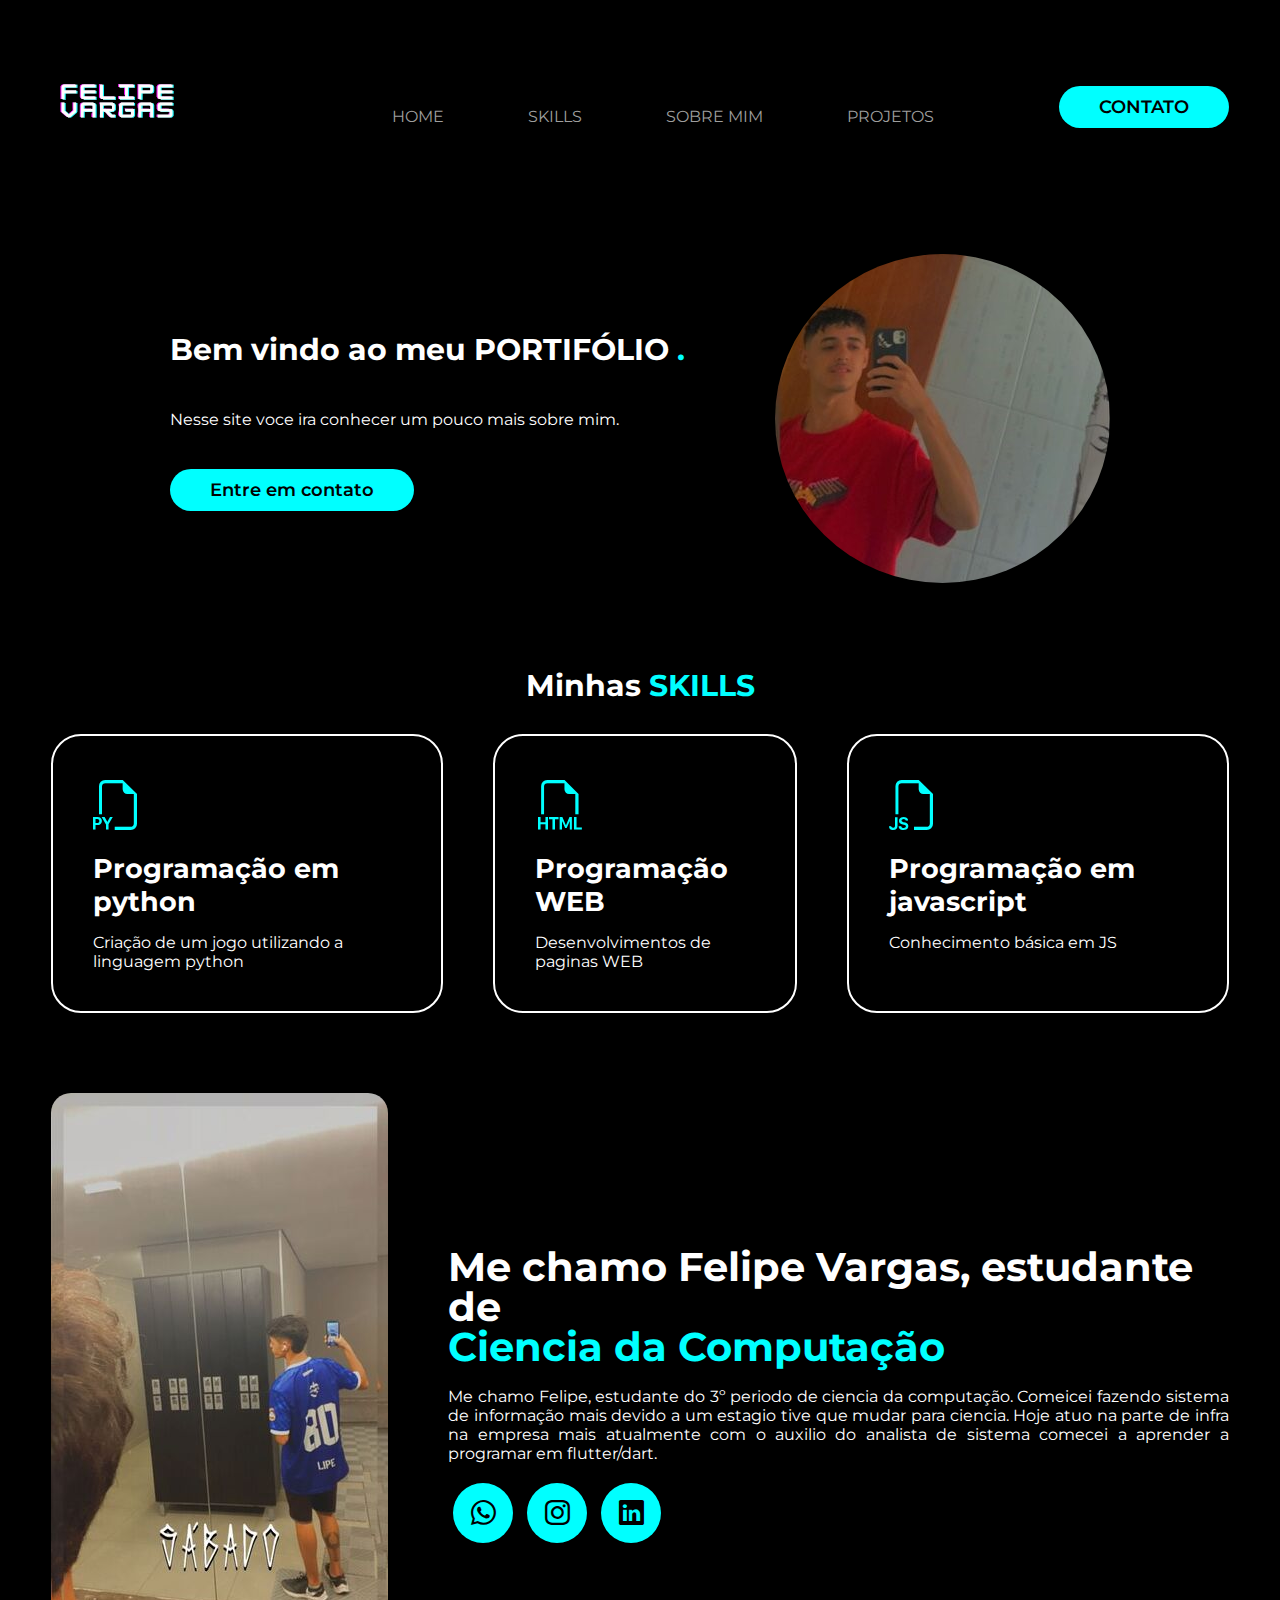
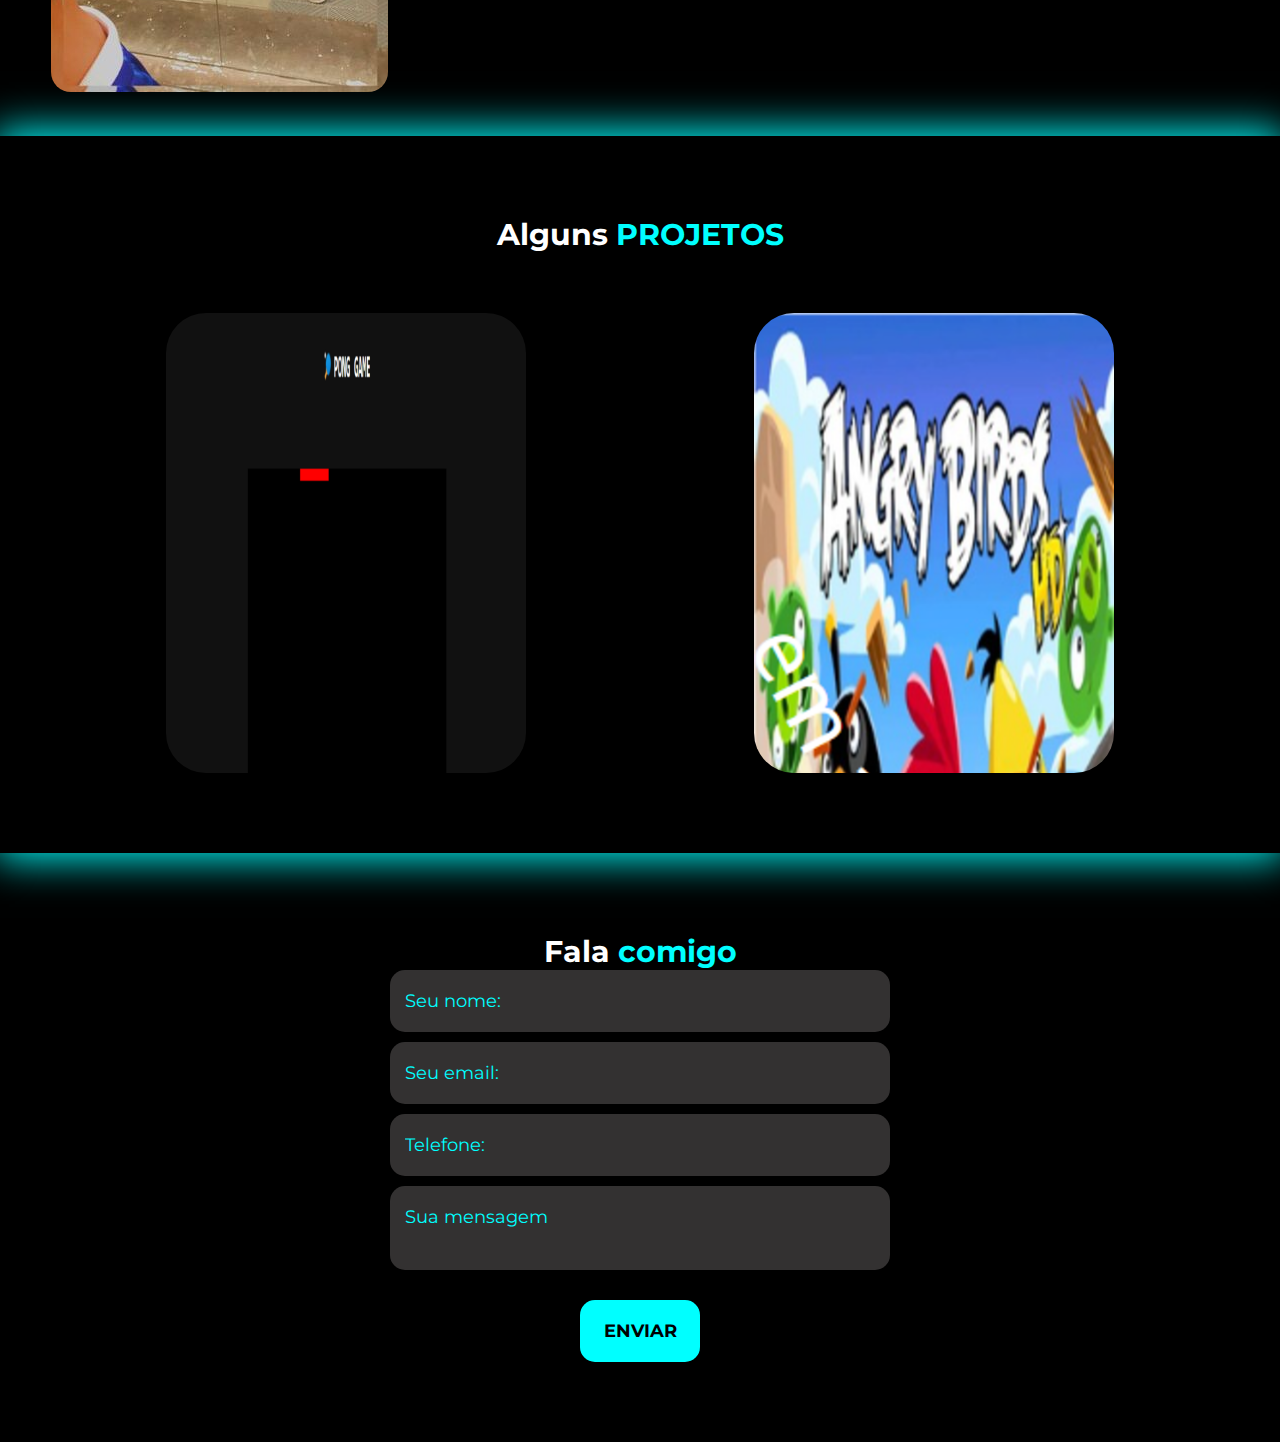
<file: index.html>
<!DOCTYPE html>
<html lang="pt-br">
<head>
    <meta charset="UTF-8">
    <meta name="viewport" content="width=device-width, initial-scale=1.0">
    <title>portifolio</title>
    <link rel="stylesheet" href="style.css">

    <link rel="preconnect" href="https://fonts.googleapis.com">
<link rel="preconnect" href="https://fonts.gstatic.com" crossorigin>
<link href="https://fonts.googleapis.com/css2?family=Montserrat:ital,wght@0,100..900;1,100..900&display=swap" rel="stylesheet">

<link rel="stylesheet" href="https://cdn.jsdelivr.net/npm/bootstrap-icons@1.11.3/font/bootstrap-icons.min.css">

</head>
<body>
<header>
    <div class="interface">
        <div class="logo">
            <a href="#">
                <img class="imagem" src="imagem/nome.png" alt="logo">
        </div><!--logo-->
        <nav class="menu-desk">
            <ul>
                <li><a href="#0">HOME</a></li>
                <li><a href="#1">SKILLS</a></li>
                <li><a href="#2">SOBRE MIM</a></li>
                <li><a href="#3">PROJETOS</a></li>
            </ul>
        </nav>
        <div class="btn">
            <a href="#4">
                <button>CONTATO</button>
            </a>
        </div>
    </div><!--interface-->
</header>

<main>
   <section id="0" class="topo-site">
    <div class="interface">
        <div class="flex">
            <div class="txt-topo-site">
                <h1>
                   Bem vindo ao meu PORTIFÓLIO <span>.</span> 
                </h1>
                <p>Nesse site voce ira conhecer um pouco mais sobre mim.</p>

                <div class="btn">
                    <a href="#">
                        <button>Entre em contato</button>
                    </a>
                </div>
            </div>
            <div class="img-topo-site">
                <img src="imagem/EU.jpg" alt="">
            </div><!--img topo-->
        </div><!--flex-->
    </div><!--interface-->
   </section> <!--topo site-->

   <section id="1" class="skills">
       <div class="interface">
        <h2 class="titulo">Minhas <span>SKILLS</span></h2>
            <div class="flex">
                <div class="especialidades-box">
                    <i class="bi bi-filetype-py"></i>
                    <h3>Programação em python</h3>
                    <p>Criação de um jogo utilizando a linguagem python</p>   
                </div>
                <div class="especialidades-box">
                    <i class="bi bi-filetype-html"></i>
                    <h3>Programação WEB</h3>
                    <p>Desenvolvimentos de paginas WEB</p>   
                </div>
                <div class="especialidades-box">
                    <i class="bi bi-filetype-js"></i>
                    <h3>Programação em javascript</h3>
                    <p>Conhecimento básica em JS</p>   
                </div>
            </div><!--flex-->
       </div><!--interface--> 
   </section><!--skills-->

   <section id="2" class="sobre">
        <div class="interface">
            <div class="flex">
                <div class="img-sobre">
                   <img src="imagem/eu-sobre.jpg" alt=""> 
                </div>
                <div class="txt-sobre">
                    <h2>Me chamo Felipe Vargas, estudante de <span>Ciencia da Computação</span></h2>
                    <p>Me chamo Felipe, estudante do 3º periodo de ciencia da computação. Comeicei fazendo sistema de informação mais devido a um estagio tive que mudar para ciencia. Hoje atuo na parte de infra na empresa mais atualmente com o auxilio do analista de sistema comecei a aprender a programar em flutter/dart.</p>
                    <div class="btn-social">
                       <a href="https://wa.me/+5527988793204" target="_blank"><button><i class="bi bi-whatsapp"></i></button></a> 
                       <a href="https://www.instagram.com/lipe_salino/" target="_blank"><button><i class="bi bi-instagram"></i></button></a> 
                       <a href="https://www.linkedin.com/in/felipe-vargas-do-espirito-santo-salino-21505025a" target="_blank"><button><i class="bi bi-linkedin"></i></button></a>
                    </div>
                </div>

            </div>
        </div>
   </section><!--sobre-->

   <section id="3" class="portifolio">
        <div class="interface">
            <h2 class="titulo">Alguns <span>PROJETOS</span></h2>
            <div class="flex">
                <div class="img-port" style="background-image: url(imagem/pong.png);">
                    <div class="overlay">Projeto 1<button><a href="https://github.com/Felipe-salino/js-pong" target="_blank">Clique aqui</a></button></div>
                </div>
                <div class="img-port" style="background-image: url(imagem/angry.png);">
                    <div class="overlay">Em andamento</div>
                </div>
            </div>
        </div>
   </section><!--portifolio-->

   <section id="4" class="formulario">
        <div class="interface">
            <h2 class="titulo">Fala <span>comigo</span></h2>

            <form action="">
                <input type="text" placeholder="Seu nome:" required>
                <input type="text" placeholder="Seu email:" required>
                <input type="text" placeholder="Telefone:">
                <textarea name="" id="" placeholder="Sua mensagem" required></textarea>
                <div class="btn-enviar"><input type="submit" value="ENVIAR"></div>

            </form>
        </div>
   </section><!--formulario-->
</main>
    
</body>
</html>
</file>
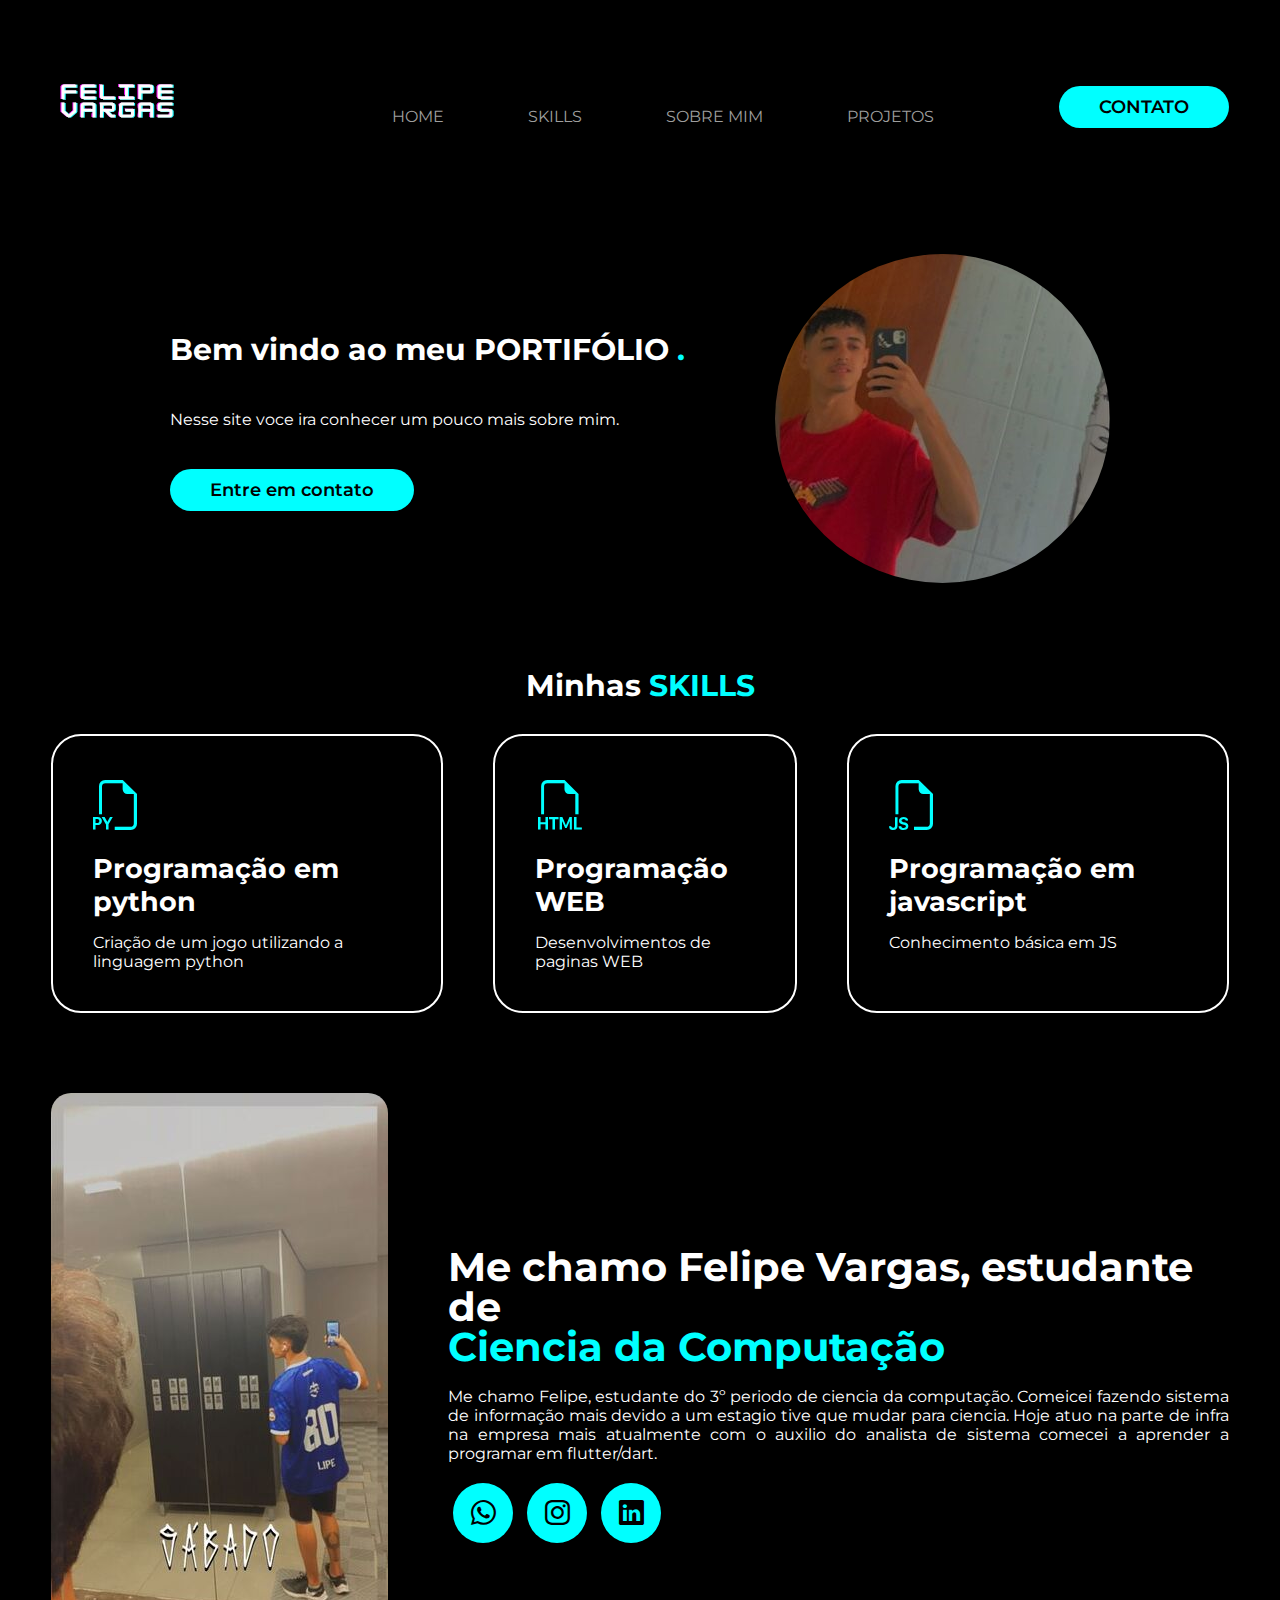
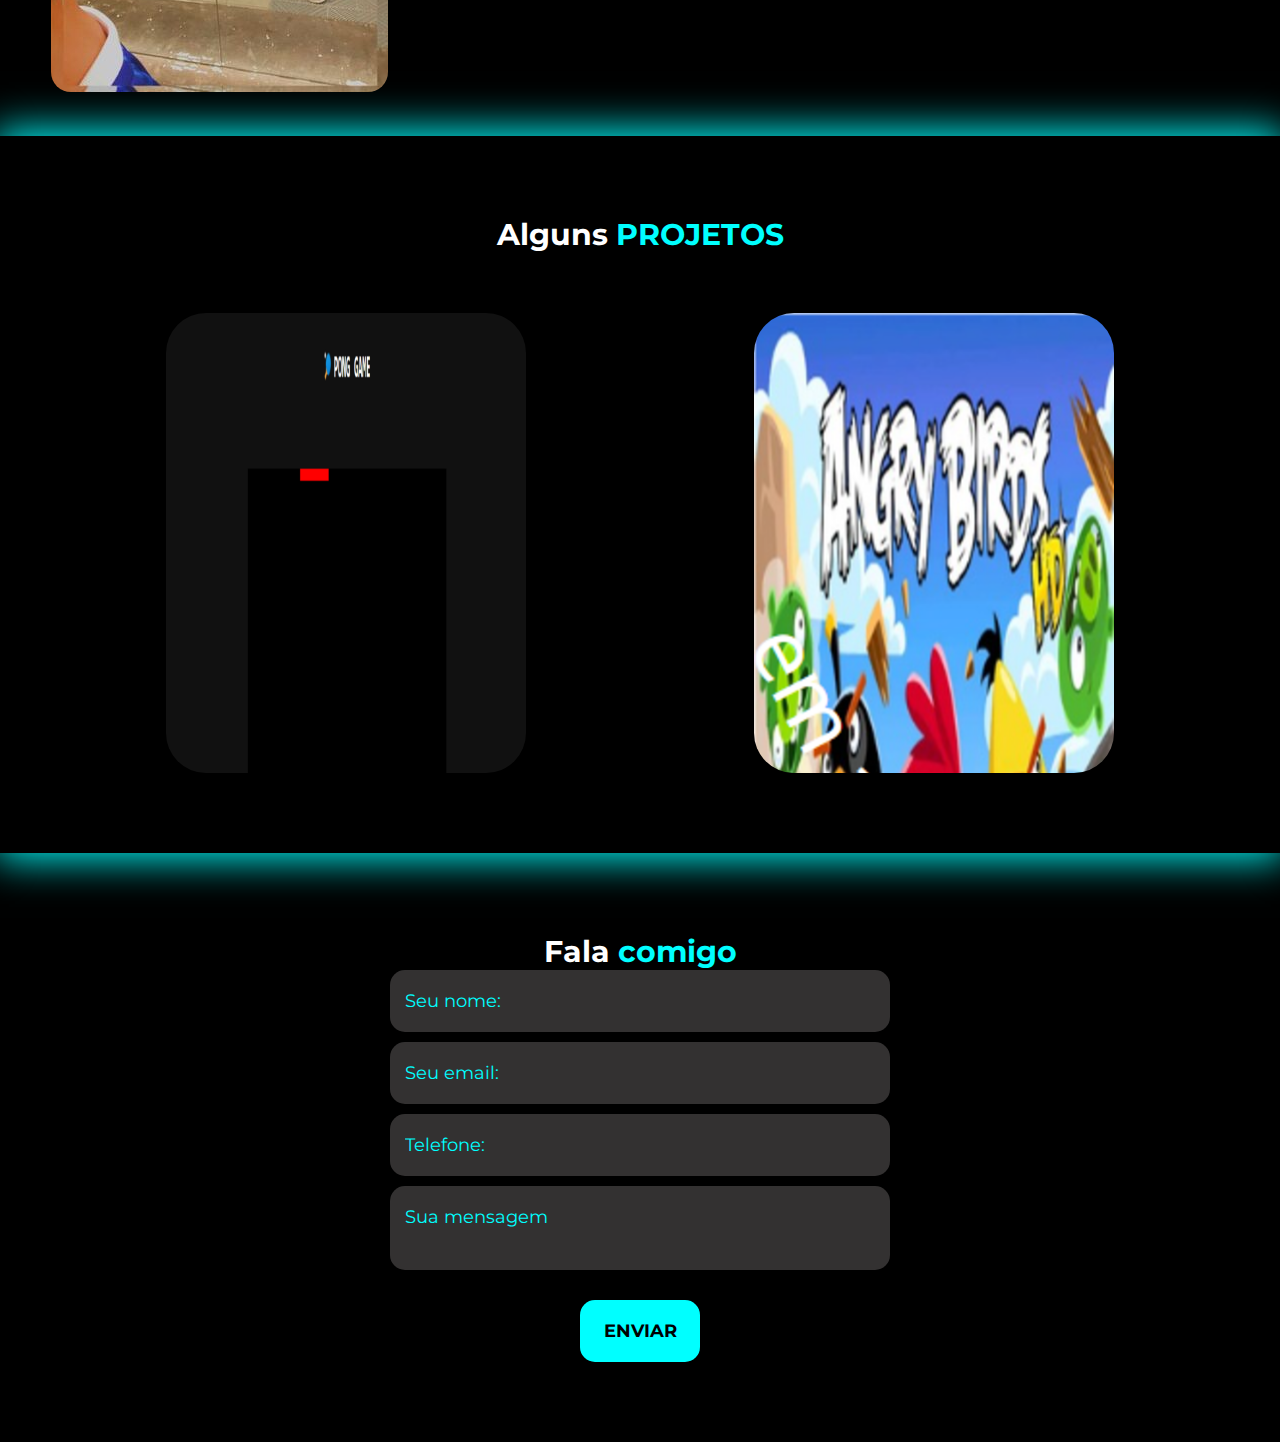
<file: portifolio/index.html>
<!DOCTYPE html>
<html lang="pt-br">
<head>
    <meta charset="UTF-8">
    <meta name="viewport" content="width=device-width, initial-scale=1.0">
    <title>portifolio</title>
    <link rel="stylesheet" href="style.css">

    <link rel="preconnect" href="https://fonts.googleapis.com">
<link rel="preconnect" href="https://fonts.gstatic.com" crossorigin>
<link href="https://fonts.googleapis.com/css2?family=Montserrat:ital,wght@0,100..900;1,100..900&display=swap" rel="stylesheet">

<link rel="stylesheet" href="https://cdn.jsdelivr.net/npm/bootstrap-icons@1.11.3/font/bootstrap-icons.min.css">

</head>
<body>
<header>
    <div class="interface">
        <div class="logo">
            <a href="#">
                <img class="imagem" src="imagem/nome.png" alt="logo">
        </div><!--logo-->
        <nav class="menu-desk">
            <ul>
                <li><a href="#0">HOME</a></li>
                <li><a href="#1">SKILLS</a></li>
                <li><a href="#2">SOBRE MIM</a></li>
                <li><a href="#3">PROJETOS</a></li>
            </ul>
        </nav>
        <div class="btn">
            <a href="#4">
                <button>CONTATO</button>
            </a>
        </div>
    </div><!--interface-->
</header>

<main>
   <section id="0" class="topo-site">
    <div class="interface">
        <div class="flex">
            <div class="txt-topo-site">
                <h1>
                   Bem vindo ao meu PORTIFÓLIO <span>.</span> 
                </h1>
                <p>Nesse site voce ira conhecer um pouco mais sobre mim.</p>

                <div class="btn">
                    <a href="#">
                        <button>Entre em contato</button>
                    </a>
                </div>
            </div>
            <div class="img-topo-site">
                <img src="imagem/EU.jpg" alt="">
            </div><!--img topo-->
        </div><!--flex-->
    </div><!--interface-->
   </section> <!--topo site-->

   <section id="1" class="skills">
       <div class="interface">
        <h2 class="titulo">Minhas <span>SKILLS</span></h2>
            <div class="flex">
                <div class="especialidades-box">
                    <i class="bi bi-filetype-py"></i>
                    <h3>Programação em python</h3>
                    <p>Criação de um jogo utilizando a linguagem python</p>   
                </div>
                <div class="especialidades-box">
                    <i class="bi bi-filetype-html"></i>
                    <h3>Programação WEB</h3>
                    <p>Desenvolvimentos de paginas WEB</p>   
                </div>
                <div class="especialidades-box">
                    <i class="bi bi-filetype-js"></i>
                    <h3>Programação em javascript</h3>
                    <p>Conhecimento básica em JS</p>   
                </div>
            </div><!--flex-->
       </div><!--interface--> 
   </section><!--skills-->

   <section id="2" class="sobre">
        <div class="interface">
            <div class="flex">
                <div class="img-sobre">
                   <img src="imagem/eu-sobre.jpg" alt=""> 
                </div>
                <div class="txt-sobre">
                    <h2>Me chamo Felipe Vargas, estudante de <span>Ciencia da Computação</span></h2>
                    <p>Me chamo Felipe, estudante do 3º periodo de ciencia da computação. Comeicei fazendo sistema de informação mais devido a um estagio tive que mudar para ciencia. Hoje atuo na parte de infra na empresa mais atualmente com o auxilio do analista de sistema comecei a aprender a programar em flutter/dart.</p>
                    <div class="btn-social">
                       <a href="https://wa.me/+5527988793204" target="_blank"><button><i class="bi bi-whatsapp"></i></button></a> 
                       <a href="https://www.instagram.com/lipe_salino/" target="_blank"><button><i class="bi bi-instagram"></i></button></a> 
                       <a href="https://www.linkedin.com/in/felipe-vargas-do-espirito-santo-salino-21505025a" target="_blank"><button><i class="bi bi-linkedin"></i></button></a>
                    </div>
                </div>

            </div>
        </div>
   </section><!--sobre-->

   <section id="3" class="portifolio">
        <div class="interface">
            <h2 class="titulo">Alguns <span>PROJETOS</span></h2>
            <div class="flex">
                <div class="img-port" style="background-image: url(imagem/pong.png);">
                    <div class="overlay">Projeto 1<button><a href="https://github.com/Felipe-salino/js-pong" target="_blank">Clique aqui</a></button></div>
                </div>
                <div class="img-port" style="background-image: url(imagem/angry.png);">
                    <div class="overlay">Em andamento</div>
                </div>
            </div>
        </div>
   </section><!--portifolio-->

   <section id="4" class="formulario">
        <div class="interface">
            <h2 class="titulo">Fala <span>comigo</span></h2>

            <form action="">
                <input type="text" placeholder="Seu nome:" required>
                <input type="text" placeholder="Seu email:" required>
                <input type="text" placeholder="Telefone:">
                <textarea name="" id="" placeholder="Sua mensagem" required></textarea>
                <div class="btn-enviar"><input type="submit" value="ENVIAR"></div>

            </form>
        </div>
   </section><!--formulario-->
</main>
    
</body>
</html>
</file>
<file: style.css>
*{
    margin: 0;
    padding: 0;
    box-sizing: border-box;
    font-family: "Montserrat", sans-serif;

}

body{
    background-color: black;
    height: 100vh;    
}

.interface{
    max-width: 1280px;
    margin: 0 auto;
}

header{
    padding: 40px 4%;
}

header> .interface{
    display: flex;
    align-items: center;
    justify-content: space-between;
}


.imagem{
    max-width:180px;
    max-height:130px;
    width: auto;
    height: auto; 
}

header a{
    color: rgb(158, 158, 158);
    text-decoration: none;
    display: inline-block;
    transition: .2s;
}

header a:hover{
    color:#fff ;
    transform: scale(1.08);
}

header nav ul{
    list-style-type: none;
}

header nav ul li{
    display: inline-block;
    padding: 0 40px;
}

.btn button{
    padding: 10px 40px;
    font-size: 18px;
    font-weight: 600;
    background-color: #00ffff;
    border: 0;
    border-radius: 30px;
    cursor: pointer;
    transition: .2s;
}
button:hover{
    box-shadow:0px 0px 8px #00ffff ;
    transform: scale(1.06);
        
}

section.topo-site{
    padding: 40px 4%;
}

.flex{
display: flex;
}

section.topo-site .flex{
align-items: center;
justify-content: center;
gap: 90px;
}

.topo-site h1{
    color: #fff;
    font-size: 30px;
    line-height: 40px;
}

.topo-site .txt-topo-site h1 span{
    color: #00ffff;
}

.topo-site .txt-topo-site p{
    color: #fff;
    margin: 40px 0 ;
}

.topo-site .img-topo-site img{
    border-radius: 50%;
    position: relative;
    animation: flutuar 3s ease-in-out infinite alternate;
}

@keyframes flutuar{
    0%{
        top: 0;

    }
    100%{
        top: 30px;
    }
}

section.skills{
    padding: 40px 4%;
}
section.skills .flex{
    gap: 50px;
}

h2.titulo{
    color: #fff;
    font-size: 30px;
    text-align: center;
}
h2.titulo span{
    color: #00ffff;
}

.skills .especialidades-box{
    color: #fff;
    padding: 40px;
    border: 2px solid #fff;
    margin-top: 30px ;
    border-radius:30px ;
    transition: .3s;

}
.skills .especialidades-box:hover{
    transform: scale(1.05);
    box-shadow: 0 0 15px #00ffff ;
}

.skills .especialidades-box i{
    font-size: 50px;
    color: #00ffff;
}

.skills .especialidades-box h3{
    font-size: 27px;
    margin: 15px 0;
}

section.sobre{
    padding: 40px 4%;

}
.img-sobre img{
    border-radius: 20px;
    right: 400px;
}
section.sobre .flex{
    align-items: center;
    gap: 60px;
}
.sobre .txt-sobre{
    color: #fff;

}

.sobre .txt-sobre h2{
    font-size: 40px;
    line-height: 40px;
    margin-bottom:20px ;
}
.sobre .txt-sobre h2 span{
    color: #00ffff;
    display: block;
}

.sobre .txt-sobre p{
    margin: 20px 0;
    text-align: justify;
}
.sobre .txt-sobre .btn-social button{
    width: 60px;
    height: 60px;
    border-radius: 50%;
    border: none;
    background-color: #00ffff;
    font-size: 25px;
    cursor: pointer;
    margin: 0 5px;
    transition: .3s;

}

section.portifolio{
    padding: 80px 4%;
    box-shadow: 0 0 40px 5px #00ffff;
}
section.portifolio .flex{
    justify-content: space-around;
    margin-top: 60px;
}

.img-port{
    width: 360px;
    height: 460px;
    background-size: cover;
    background-position: 100% 0%;
    transition: 5s;
    cursor: pointer;
    border-radius: 40px;
    position: relative;
}
.img-port:hover{
    background-position: 100% 100%;
}

.overlay{
    position: absolute;
    top: 0;
    left: 0;
    width: 100%;
    height: 100%;
    background-color: rgba(0, 0, 0, 0.521);
    border-radius: 40px;
    display: flex;
    align-items: center;
    justify-content: center;
    font-size: 24px;
    font-weight: 600;
    color: #fff;
    opacity: 0;
    transition: .5s;
}
.overlay:hover{
    opacity: 1;
}

.portifolio .overlay button{
    background-color: #00ffff;
    border: 0;
    border-radius: 30px;
    cursor: pointer;  
}
section.formulario{
    padding: 80px 4%;
}

form{
    max-width: 500px;
    margin:0 auto ;
    display: flex;
    justify-content: center;
    flex-direction: column;
    gap: 10px;
}

form input{
    width: 100%;
    background-color: rgb(51, 49, 49);
    border: 0;
    outline: 0;
    padding: 20px 15px;
    border-radius: 15px;
    color: #fff;
    font-size: 18px;
}

form input::placeholder{
    color: #00ffff;
}

form input, form textarea{
    width: 100%;
    background-color: rgb(51, 49, 49);
    border: 0;
    outline: 0;
    padding: 20px 15px;
    border-radius: 15px;
    color: #ffffff;
    font-size: 18px;
}

form textarea{
    resize: none;
    max-height: 400px;
}

form textarea::placeholder{
    color: #00ffff;
}

form .btn-enviar{
    margin-top:20px;
    text-align: center;
}
form .btn-enviar input{
    width: 120px;
    background-color: #00ffff;
    color: black;
    font-weight: 700;
    cursor: pointer;
}

html{
    scroll-behavior: smooth;
}
</file>
<file: portifolio/style.css>
*{
    margin: 0;
    padding: 0;
    box-sizing: border-box;
    font-family: "Montserrat", sans-serif;

}

body{
    background-color: black;
    height: 100vh;    
}

.interface{
    max-width: 1280px;
    margin: 0 auto;
}

header{
    padding: 40px 4%;
}

header> .interface{
    display: flex;
    align-items: center;
    justify-content: space-between;
}


.imagem{
    max-width:180px;
    max-height:130px;
    width: auto;
    height: auto; 
}

header a{
    color: rgb(158, 158, 158);
    text-decoration: none;
    display: inline-block;
    transition: .2s;
}

header a:hover{
    color:#fff ;
    transform: scale(1.08);
}

header nav ul{
    list-style-type: none;
}

header nav ul li{
    display: inline-block;
    padding: 0 40px;
}

.btn button{
    padding: 10px 40px;
    font-size: 18px;
    font-weight: 600;
    background-color: #00ffff;
    border: 0;
    border-radius: 30px;
    cursor: pointer;
    transition: .2s;
}
button:hover{
    box-shadow:0px 0px 8px #00ffff ;
    transform: scale(1.06);
        
}

section.topo-site{
    padding: 40px 4%;
}

.flex{
display: flex;
}

section.topo-site .flex{
align-items: center;
justify-content: center;
gap: 90px;
}

.topo-site h1{
    color: #fff;
    font-size: 30px;
    line-height: 40px;
}

.topo-site .txt-topo-site h1 span{
    color: #00ffff;
}

.topo-site .txt-topo-site p{
    color: #fff;
    margin: 40px 0 ;
}

.topo-site .img-topo-site img{
    border-radius: 50%;
    position: relative;
    animation: flutuar 3s ease-in-out infinite alternate;
}

@keyframes flutuar{
    0%{
        top: 0;

    }
    100%{
        top: 30px;
    }
}

section.skills{
    padding: 40px 4%;
}
section.skills .flex{
    gap: 50px;
}

h2.titulo{
    color: #fff;
    font-size: 30px;
    text-align: center;
}
h2.titulo span{
    color: #00ffff;
}

.skills .especialidades-box{
    color: #fff;
    padding: 40px;
    border: 2px solid #fff;
    margin-top: 30px ;
    border-radius:30px ;
    transition: .3s;

}
.skills .especialidades-box:hover{
    transform: scale(1.05);
    box-shadow: 0 0 15px #00ffff ;
}

.skills .especialidades-box i{
    font-size: 50px;
    color: #00ffff;
}

.skills .especialidades-box h3{
    font-size: 27px;
    margin: 15px 0;
}

section.sobre{
    padding: 40px 4%;

}
.img-sobre img{
    border-radius: 20px;
    right: 400px;
}
section.sobre .flex{
    align-items: center;
    gap: 60px;
}
.sobre .txt-sobre{
    color: #fff;

}

.sobre .txt-sobre h2{
    font-size: 40px;
    line-height: 40px;
    margin-bottom:20px ;
}
.sobre .txt-sobre h2 span{
    color: #00ffff;
    display: block;
}

.sobre .txt-sobre p{
    margin: 20px 0;
    text-align: justify;
}
.sobre .txt-sobre .btn-social button{
    width: 60px;
    height: 60px;
    border-radius: 50%;
    border: none;
    background-color: #00ffff;
    font-size: 25px;
    cursor: pointer;
    margin: 0 5px;
    transition: .3s;

}

section.portifolio{
    padding: 80px 4%;
    box-shadow: 0 0 40px 5px #00ffff;
}
section.portifolio .flex{
    justify-content: space-around;
    margin-top: 60px;
}

.img-port{
    width: 360px;
    height: 460px;
    background-size: cover;
    background-position: 100% 0%;
    transition: 5s;
    cursor: pointer;
    border-radius: 40px;
    position: relative;
}
.img-port:hover{
    background-position: 100% 100%;
}

.overlay{
    position: absolute;
    top: 0;
    left: 0;
    width: 100%;
    height: 100%;
    background-color: rgba(0, 0, 0, 0.521);
    border-radius: 40px;
    display: flex;
    align-items: center;
    justify-content: center;
    font-size: 24px;
    font-weight: 600;
    color: #fff;
    opacity: 0;
    transition: .5s;
}
.overlay:hover{
    opacity: 1;
}

.portifolio .overlay button{
    background-color: #00ffff;
    border: 0;
    border-radius: 30px;
    cursor: pointer;  
}
section.formulario{
    padding: 80px 4%;
}

form{
    max-width: 500px;
    margin:0 auto ;
    display: flex;
    justify-content: center;
    flex-direction: column;
    gap: 10px;
}

form input{
    width: 100%;
    background-color: rgb(51, 49, 49);
    border: 0;
    outline: 0;
    padding: 20px 15px;
    border-radius: 15px;
    color: #fff;
    font-size: 18px;
}

form input::placeholder{
    color: #00ffff;
}

form input, form textarea{
    width: 100%;
    background-color: rgb(51, 49, 49);
    border: 0;
    outline: 0;
    padding: 20px 15px;
    border-radius: 15px;
    color: #ffffff;
    font-size: 18px;
}

form textarea{
    resize: none;
    max-height: 400px;
}

form textarea::placeholder{
    color: #00ffff;
}

form .btn-enviar{
    margin-top:20px;
    text-align: center;
}
form .btn-enviar input{
    width: 120px;
    background-color: #00ffff;
    color: black;
    font-weight: 700;
    cursor: pointer;
}

html{
    scroll-behavior: smooth;
}
</file>
